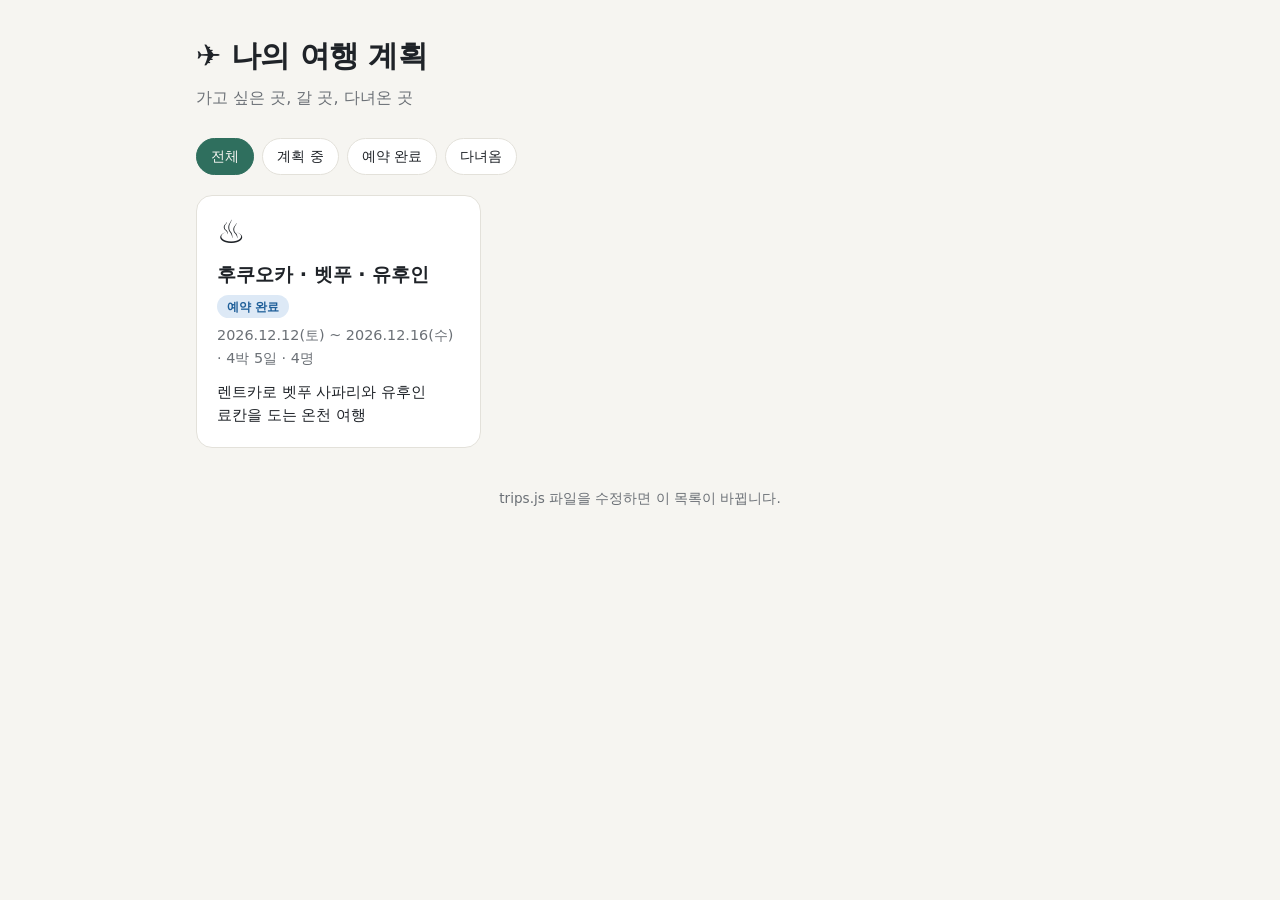
<file: index.html>
<!doctype html>
<html lang="ko">
<head>
  <meta charset="utf-8">
  <meta name="viewport" content="width=device-width, initial-scale=1">
  <title>나의 여행 계획</title>
  <link rel="stylesheet" href="style.css">
</head>
<body>
  <div class="wrap">
    <header class="site">
      <h1>✈️ 나의 여행 계획</h1>
      <p>가고 싶은 곳, 갈 곳, 다녀온 곳</p>
    </header>

    <div class="filters" id="filters">
      <button data-f="all" class="on">전체</button>
      <button data-f="planned">계획 중</button>
      <button data-f="booked">예약 완료</button>
      <button data-f="done">다녀옴</button>
    </div>

    <div class="grid" id="grid"></div>
    <p class="empty" id="empty" hidden>해당하는 여행이 없어요.</p>

    <footer class="site">trips.js 파일을 수정하면 이 목록이 바뀝니다.</footer>
  </div>

  <script src="trips.js"></script>
  <script src="common.js"></script>
  <script>
    const grid = document.getElementById("grid");
    const empty = document.getElementById("empty");
    const trips = [...(window.TRIPS || [])].sort((a, b) => (a.start || "").localeCompare(b.start || ""));

    function render(filter) {
      const list = filter === "all" ? trips : trips.filter(t => t.status === filter);
      grid.innerHTML = list.map(t => `
        <a class="card" href="trip.html?id=${encodeURIComponent(t.id)}">
          <div class="emoji">${esc(t.emoji || "📍")}</div>
          <h2>${esc(t.title)} ${badge(t.status)}</h2>
          <div class="meta">${[dateRange(t.start, t.end), esc(t.people || "")].filter(Boolean).join(" · ")}</div>
          ${t.summary ? `<p class="summary">${esc(t.summary)}</p>` : ""}
        </a>`).join("");
      empty.hidden = list.length > 0;
    }

    document.getElementById("filters").addEventListener("click", e => {
      const btn = e.target.closest("button");
      if (!btn) return;
      document.querySelectorAll("#filters button").forEach(b => b.classList.toggle("on", b === btn));
      render(btn.dataset.f);
    });

    render("all");
  </script>
</body>
</html>
</file>
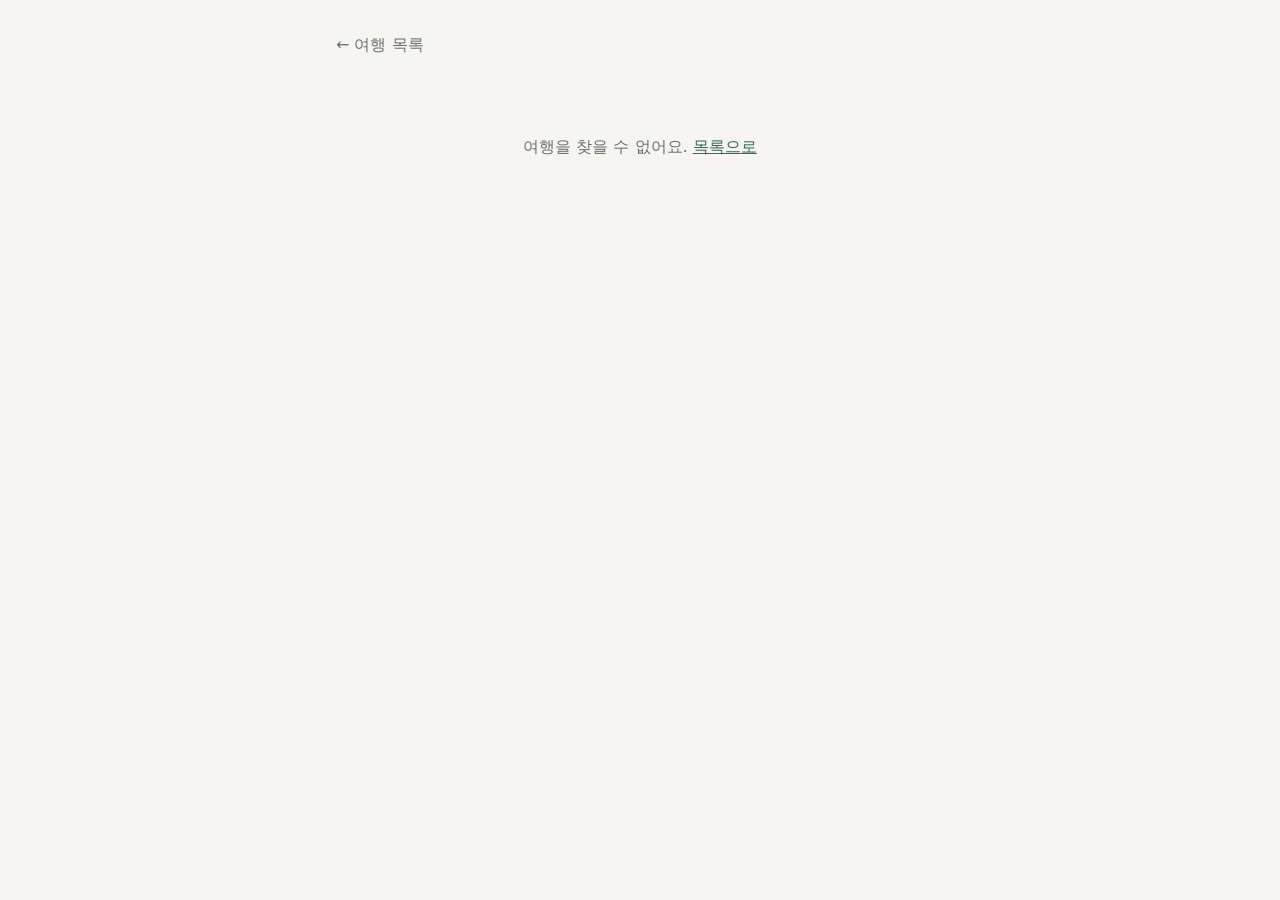
<file: trip.html>
<!doctype html>
<html lang="ko">
<head>
  <meta charset="utf-8">
  <meta name="viewport" content="width=device-width, initial-scale=1">
  <title>여행 상세</title>
  <link rel="stylesheet" href="style.css">
</head>
<body>
  <div class="wrap narrow">
    <a class="back" href="index.html">← 여행 목록</a>
    <div id="app"></div>
  </div>

  <script src="trips.js"></script>
  <script src="common.js"></script>
  <script>
    const id = new URLSearchParams(location.search).get("id");
    const t = (window.TRIPS || []).find(x => x.id === id);
    const app = document.getElementById("app");
    const has = a => Array.isArray(a) && a.length > 0;

    if (!t) {
      app.innerHTML = `<p class="empty">여행을 찾을 수 없어요. <a href="index.html">목록으로</a></p>`;
    } else {
      document.title = `${t.title} · 여행 계획`;
      const prepCount = (t.pending || []).length;

      // ---- 일정 탭 ----
      const scheduleHtml = (t.days || []).map((d, i) => `
        <article class="daycard">
          <header>
            <div class="daynum">DAY ${i + 1}</div>
            <div class="daydate">${shortDate(d.date)}</div>
            <h2>${esc(d.title)}</h2>
            ${d.car ? `<span class="carpill">🚗 렌트카</span>` : ""}
          </header>
          <ol class="steps">${(d.steps || []).map(s => `
            <li>
              <span class="when">${esc(s.time || "")}</span>
              <span class="icon">${esc(s.icon || "•")}</span>
              <span class="what">${esc(s.text)}${s.sub ? `<small>${esc(s.sub)}</small>` : ""}</span>
            </li>`).join("")}
          </ol>
          ${d.stay ? `<footer class="stay">🛏️ <span>${esc(d.stay)}</span></footer>` : ""}
        </article>`).join("");

      // ---- 준비 탭 ----
      const store = "check:" + t.id;
      let saved = {};
      try { saved = JSON.parse(localStorage.getItem(store)) || {}; } catch (e) {}

      const prepHtml = `
        ${has(t.pending) ? `
          <section class="panel pending">
            <h2>아직 정해지지 않은 것</h2>
            <ul>${t.pending.map(p => `<li>${esc(p)}</li>`).join("")}</ul>
          </section>` : ""}
        ${has(t.decided) ? `
          <section class="panel decided">
            <h2>정해진 것</h2>
            <ul>${t.decided.map(p => `<li>${esc(p)}</li>`).join("")}</ul>
          </section>` : ""}
        ${has(t.checklist) ? `
          <section class="panel">
            <h2>준비물</h2>
            <ul class="check">${t.checklist.map((c, i) =>
              `<li><label><input type="checkbox" data-i="${i}" ${saved[i] ? "checked" : ""}>${esc(c)}</label></li>`).join("")}</ul>
          </section>` : ""}
        ${has(t.tips) ? `
          <section class="panel">
            <h2>알아둘 것</h2>
            <ul>${t.tips.map(x => `<li>${esc(x)}</li>`).join("")}</ul>
          </section>` : ""}`;

      app.innerHTML = `
        <div class="hero">
          <div class="hero-emoji">${esc(t.emoji || "📍")}</div>
          <h1>${esc(t.title)}</h1>
          <div class="meta">${[dateRange(t.start, t.end), esc(t.people)].filter(Boolean).join(" · ")}</div>
          ${has(t.route) ? `<div class="route">${t.route.map(r => `<span class="stop">${esc(r)}</span>`).join(`<span class="arrow">→</span>`)}</div>` : ""}
        </div>
        <div class="tabs" role="tablist">
          <button role="tab" data-tab="schedule">일정</button>
          <button role="tab" data-tab="prep">준비 · 미정${prepCount ? ` <span class="count">${prepCount}</span>` : ""}</button>
        </div>
        <div data-pane="schedule">${scheduleHtml}</div>
        <div data-pane="prep">${prepHtml}</div>`;

      function show(tab) {
        app.querySelectorAll("[data-tab]").forEach(b => b.setAttribute("aria-selected", b.dataset.tab === tab));
        app.querySelectorAll("[data-pane]").forEach(p => p.hidden = p.dataset.pane !== tab);
      }
      app.querySelector(".tabs").addEventListener("click", e => {
        const b = e.target.closest("[data-tab]");
        if (!b) return;
        history.replaceState(null, "", b.dataset.tab === "prep" ? "#prep" : location.pathname + location.search);
        show(b.dataset.tab);
      });
      show(location.hash === "#prep" ? "prep" : "schedule");

      // 체크 상태는 이 브라우저에만 저장됩니다
      app.addEventListener("change", e => {
        if (!e.target.matches("ul.check input")) return;
        const state = {};
        app.querySelectorAll("ul.check input").forEach(cb => { if (cb.checked) state[cb.dataset.i] = 1; });
        try { localStorage.setItem(store, JSON.stringify(state)); } catch (err) {}
      });
    }

    function shortDate(d) {
      if (!d) return "";
      const [y, m, day] = d.split("-").map(Number);
      return `${m}/${day} ${"일월화수목금토"[new Date(y, m - 1, day).getDay()]}`;
    }
  </script>
</body>
</html>
</file>
<file: style.css>
:root {
  --bg: #f6f5f1;
  --surface: #ffffff;
  --text: #1f2328;
  --muted: #6b7076;
  --border: #e3e1da;
  --accent: #2f6f5e;
  --accent-soft: #e3efe9;
  --warn: #8a6d1d;
  --warn-bg: #f6edd3;
  --booked: #1f5f99;
  --booked-bg: #dde9f6;
  --done: #5b5f64;
  --done-bg: #e8e8e6;
  --radius: 16px;
}
@media (prefers-color-scheme: dark) {
  :root {
    --bg: #15171a;
    --surface: #1e2125;
    --text: #e8e9ea;
    --muted: #9aa0a6;
    --border: #2e3237;
    --accent: #7cc4ad;
    --accent-soft: #1f3530;
    --warn: #e3c46e;
    --warn-bg: #3a3220;
    --booked: #8ab8e6;
    --booked-bg: #1f2e3e;
    --done: #b0b4b8;
    --done-bg: #2c2f33;
  }
}

* { box-sizing: border-box; }
html { -webkit-text-size-adjust: 100%; }
body {
  margin: 0;
  background: var(--bg);
  color: var(--text);
  font-family: "Pretendard", "Apple SD Gothic Neo", "Malgun Gothic", system-ui, sans-serif;
  line-height: 1.6;
  word-break: keep-all;
  overflow-wrap: anywhere;
}
a { color: var(--accent); }
.wrap { max-width: 920px; margin: 0 auto; padding: 32px 16px 64px; }
.wrap.narrow { max-width: 640px; }
.empty { color: var(--muted); padding: 40px 0; text-align: center; }

/* ---------- 목록 페이지 ---------- */
header.site { margin-bottom: 28px; }
header.site h1 { margin: 0 0 4px; font-size: 1.9rem; letter-spacing: -0.02em; }
header.site p { margin: 0; color: var(--muted); }

.filters { display: flex; gap: 8px; flex-wrap: wrap; margin: 20px 0; }
.filters button {
  border: 1px solid var(--border); background: var(--surface); color: var(--text);
  padding: 6px 14px; border-radius: 999px; font: inherit; font-size: 0.9rem; cursor: pointer;
}
.filters button.on { background: var(--accent); border-color: var(--accent); color: var(--bg); }

.grid { display: grid; grid-template-columns: repeat(auto-fill, minmax(260px, 1fr)); gap: 16px; }
.card {
  display: block; background: var(--surface); border: 1px solid var(--border);
  border-radius: var(--radius); padding: 20px; text-decoration: none; color: inherit;
  transition: transform .15s, border-color .15s;
}
.card:hover { transform: translateY(-2px); border-color: var(--accent); }
.card .emoji { font-size: 2rem; line-height: 1; }
.card h2 { margin: 12px 0 2px; font-size: 1.2rem; }
.card .meta { color: var(--muted); font-size: 0.9rem; }
.card .summary { margin: 10px 0 0; font-size: 0.92rem; }

.badge { display: inline-block; font-size: 0.78rem; font-weight: 600; padding: 2px 10px; border-radius: 999px; vertical-align: middle; }
.badge.planned { color: var(--warn); background: var(--warn-bg); }
.badge.booked { color: var(--booked); background: var(--booked-bg); }
.badge.done { color: var(--done); background: var(--done-bg); }

footer.site { margin-top: 40px; color: var(--muted); font-size: 0.85rem; text-align: center; }

/* ---------- 상세 페이지 ---------- */
.back { display: inline-block; margin-bottom: 20px; text-decoration: none; color: var(--muted); }
.back:hover { color: var(--accent); }

.hero { text-align: center; margin-bottom: 24px; }
.hero-emoji { font-size: 2.6rem; line-height: 1; }
.hero h1 { margin: 10px 0 4px; font-size: 1.9rem; letter-spacing: -0.02em; }
.hero .meta { color: var(--muted); }

.route { margin: 16px 0 0; display: flex; flex-wrap: wrap; justify-content: center; align-items: center; gap: 6px; }
.route .stop { font-size: 0.9rem; padding: 3px 12px; border-radius: 999px; background: var(--accent-soft); color: var(--accent); font-weight: 600; }
.route .arrow { color: var(--muted); }

/* 탭 */
.tabs {
  display: flex; gap: 4px; padding: 4px; margin: 0 0 20px;
  background: var(--surface); border: 1px solid var(--border); border-radius: 999px;
}
.tabs button {
  flex: 1; border: 0; background: none; color: var(--muted); font: inherit; font-weight: 600;
  padding: 8px 12px; border-radius: 999px; cursor: pointer;
}
.tabs button[aria-selected="true"] { background: var(--accent); color: var(--bg); }
.tabs .count {
  display: inline-block; min-width: 1.4em; padding: 0 6px; margin-left: 4px; border-radius: 999px;
  font-size: 0.75rem; background: var(--warn-bg); color: var(--warn);
}

/* 날짜 카드 */
.daycard {
  background: var(--surface); border: 1px solid var(--border); border-radius: var(--radius);
  margin-bottom: 14px; overflow: hidden;
}
.daycard header { display: flex; flex-wrap: wrap; align-items: baseline; gap: 4px 10px; padding: 18px 20px 6px; }
.daynum { font-size: 0.75rem; font-weight: 800; letter-spacing: 0.08em; color: var(--accent); }
.daydate { font-size: 0.85rem; color: var(--muted); }
.daycard h2 { flex-basis: 100%; margin: 0; font-size: 1.2rem; letter-spacing: -0.01em; order: 3; }
.carpill {
  margin-left: auto; font-size: 0.75rem; padding: 1px 10px; border-radius: 999px;
  border: 1px solid var(--border); color: var(--muted);
}

ol.steps { list-style: none; margin: 0; padding: 8px 20px 14px; }
ol.steps li {
  display: grid; grid-template-columns: 4.6em 1.8em 1fr; align-items: start;
  padding: 7px 0; border-top: 1px dashed var(--border);
}
ol.steps li:first-child { border-top: 0; }
ol.steps .when { color: var(--muted); font-size: 0.85rem; font-variant-numeric: tabular-nums; padding-top: 2px; }
ol.steps .icon { text-align: center; }
ol.steps .what small { display: block; color: var(--muted); font-size: 0.82rem; }

.stay {
  display: flex; gap: 8px; align-items: center; padding: 12px 20px;
  background: var(--accent-soft); color: var(--accent); font-weight: 600; font-size: 0.95rem;
}

/* 준비 탭 */
.panel {
  background: var(--surface); border: 1px solid var(--border); border-radius: var(--radius);
  padding: 18px 20px; margin-bottom: 14px;
}
.panel h2 { margin: 0 0 10px; font-size: 1.05rem; }
.panel ul { margin: 0; padding-left: 20px; }
.panel li { padding: 3px 0; }
.panel.pending { background: var(--warn-bg); border-color: transparent; }
.panel.pending h2 { color: var(--warn); }
.panel.decided ul { list-style: none; padding-left: 0; }
.panel.decided li::before { content: "✓"; color: var(--accent); font-weight: 700; margin-right: 8px; }

ul.check { list-style: none; padding: 0 !important; columns: 2; }
ul.check li { break-inside: avoid; }
ul.check label { cursor: pointer; }
ul.check input { margin-right: 8px; accent-color: var(--accent); }

@media (max-width: 480px) {
  ul.check { columns: 1; }
  ol.steps li { grid-template-columns: 4em 1.7em 1fr; }
  .hero h1 { font-size: 1.6rem; }
}
</file>
